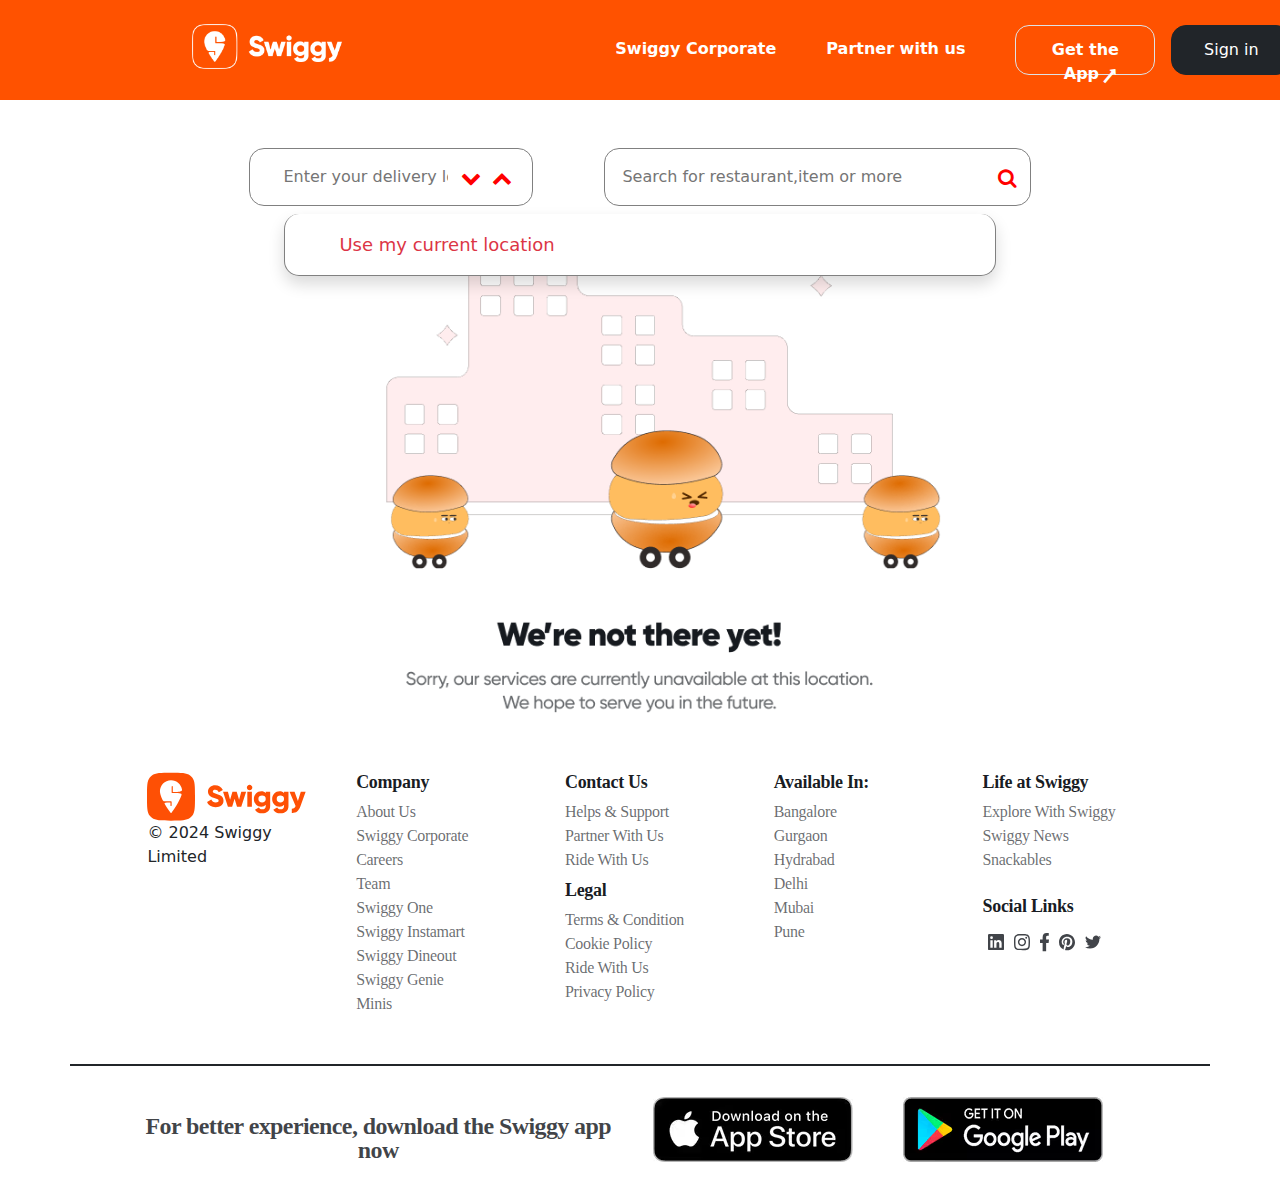
<file: assets/index.html>
<!DOCTYPE html>
<html lang="en">

<head>
    <meta charset="UTF-8">
    <meta name="viewport" content="width=device-width, initial-scale=1.0">
    <title>Swiggy</title>
    <link rel="stylesheet" href="https://cdnjs.cloudflare.com/ajax/libs/font-awesome/4.7.0/css/font-awesome.min.css">
    <link rel="icon" type="image/x-icon" href="/images/favicon.ico">
    <link rel="stylesheet" href="css/style.css">
    <link href="https://cdn.jsdelivr.net/npm/bootstrap@5.3.3/dist/css/bootstrap.min.css" rel="stylesheet"
        integrity="sha384-QWTKZyjpPEjISv5WaRU9OFeRpok6YctnYmDr5pNlyT2bRjXh0JMhjY6hW+ALEwIH" crossorigin="anonymous">
    <script src="https://cdn.jsdelivr.net/npm/bootstrap@5.3.3/dist/js/bootstrap.bundle.min.js"
        integrity="sha384-YvpcrYf0tY3lHB60NNkmXc5s9fDVZLESaAA55NDzOxhy9GkcIdslK1eN7N6jIeHz"
        crossorigin="anonymous"></script>
    <link rel="stylesheet" href="https://cdnjs.cloudflare.com/ajax/libs/font-awesome/6.7.1/css/all.min.css"
        integrity="sha512-5Hs3dF2AEPkpNAR7UiOHba+lRSJNeM2ECkwxUIxC1Q/FLycGTbNapWXB4tP889k5T5Ju8fs4b1P5z/iB4nMfSQ=="
        crossorigin="anonymous" referrerpolicy="no-referrer" />
    <script src="https://code.jquery.com/jquery-3.7.1.js"
        integrity="sha256-eKhayi8LEQwp4NKxN+CfCh+3qOVUtJn3QNZ0TciWLP4=" crossorigin="anonymous"></script>
</head>

<body>

    <div class="header py-4 d-flex ">
        <div class="logo col-lg-5 col-3">
            <div class="logo-inner text-center">
                <img src="image/Swiggy_logo_bml6he.png" alt="" width="150px">
            </div>

        </div>
        <div class="navbar col-9">
            <ul class="d-flex">
                <li class="nav-item">
                    <a class="nav-link" aria-current="page" href="swiggy_corporate.html">Swiggy Corporate</a>
                </li>
                <li class="nav-item">
                    <a class="nav-link" href="#">Partner with us</a>
                </li>

                <li class="nav-item">
                    <a class="nav-link border px-3 get" aria-disabled="true">Get the App<i
                            class="fa fa-long-arrow-up"></i></a>
                </li>
                <button class="btn sign btn-dark" type="button" data-bs-toggle="offcanvas"
                    data-bs-target="#offcanvasRight" aria-controls="offcanvasRight">Sign in</button>
            </ul>
        </div>


        <div class="offcanvas offcanvas-end" tabindex="-1" id="offcanvasRight" aria-labelledby="offcanvasRightLabel">
            <div class="offcanvas-header">
                <button type="button" class="btn-close mt-3 position-absolute left-0" data-bs-dismiss="offcanvas" aria-label="Close"></button>
                <!-- <h5 class="offcanvas-title" id="offcanvasRightLabel">Offcanvas right</h5> -->
                
            </div>
            <div class="offcanvas-body">
                <div class="offcanvas-1">
                    <div class="row">
                        <div class="col-lg-6 col-9 mt-4">
                            <div class="titl">
                                <h2 class="my-2">Login</h2>
                                <span class="border-2" style="font-family: ProximaNova, arial, Helvetica Neue,sans-serif;"><span>or &nbsp;</span><span class="text-danger  text-decoration-none" id="create-account">create an account</span></span>
                                <div class=" border mt-3 border-1 border-dark w-25"></div>
                            </div>
                        </div>
                        <div class="col-lg-6 col-3">
                            <img src="image/Image-login_btpq7r.avif" alt="" width="100px">
                        </div>
                    </div>
                   
                        <form action="">
                            <div class="input-field mt-4">
                             <!-- <label for="mobile">Phone Number</label> -->
                        <input type="tel" maxlength="10" id="mobile" placeholder="Mobile Number">
                    </div>
    
                     
                        <a href="" class="btn   col-lg-12 col-12 rounded-0 mt-4  btn-lg text-center " style="background-color: #FF5200;">Login</a>
                        <p>By clicking on Login, I accept the  <span> Terms & Conditions & Privacy Policy</span></p>
                        <div class="copy-right">
    
                        </div>
                        </form>
                </div>
              
                   
                    <div class="offcanvas-2">
                    <div class="row">
                        <div class="col-lg-8 col-9 mt-4">
                            <div class="titl">
                                <h2 class="my-2">Create Account</h2>
                                <span class="border-2" style="font-family: ProximaNova, arial, Helvetica Neue,sans-serif;"><span>or &nbsp;</span><span  class="text-danger   text-decoration-none" id="login">Login to Your Account</span></span>
                                <div class=" border mt-3 border-1 border-dark w-25"></div>
                            </div>
                        </div>
                        <div class="col-lg-4 col-3">
                            <img src="image/Image-login_btpq7r.avif" alt="" width="100px">
                        </div>
                    </div>
                    <form action="">
                        <div class="input-field mt-4">
                         <!-- <label for="mobile">Phone Number</label> -->
                    <input type="tel" maxlength="10" id="mobile" class="border-bottom border-dark py-2" placeholder="Mobile Number">
                    <input type="text"    placeholder="Name" class="border-bottom border-dark py-2">
                    <input type="email"   placeholder="Email" class="py-2" >

                   
                </div>
                <a href="" class="text-decoration-none">Have a Refferal Code</a>
                 
                    <a href="" class="btn   col-lg-12 col-12 rounded-0 mt-4  btn-lg text-center " style="background-color: #FF5200;">Continue</a>
                    <p>By clicking on Login, I accept the  <span> Terms & Conditions & Privacy Policy</span></p>
                    <div class="copy-right">

                    </div>
                    </form>
                </div>
            </div>
        </div>
    </div>

    <div class="main">
        <div class="row  block location justify-content-around col-lg-8 col-12   m-auto mt-5" style="height: 50px;">
            <div class="input-field  col-4 col-lg-4 d-flex justify-content-around">

                <i class="fa-solid  mt-1 fa-location-dot"></i>

                <input type="text" id="location" class="col-lg-8 col-6" placeholder="Enter your delivery location">
                <i class="fa fa-chevron-down mt-1"></i>
                <i class="fa fa-chevron-up mt-1 "></i>
            </div>

            <div class="input-field search col-7  col-lg-6 d-flex  ">
                <input type="text" class="col-lg-11 col-10" placeholder="Search for restaurant,item or more">
                <i class="fa fa-search mt-1 ms-3 "></i>
            </div>
            </a>

            <div class="cart c-location py-3 px-5 mt-2 col-10 col-lg-10 shadow" tabindex="0" id="cart">
                <button href="" class="text-danger border-0 bg-transparent" role="button" id="getLocation">Use my
                    current location</button>
            </div>

        </div>
        <div class="img text-center mt-5">
            <img src="image/hero-image.png" class="col-lg-7 col-10 m-auto" alt="">
        </div>
    </div>

    <div class="container">
        <div class="row footer border-bottom border-2 border-dark p-5 d-flex">
            <div class="col-lg-2 col-sm-6  mx-auto">
                <img src="image/footer-logo.svg" alt="">
                <p>© 2024 Swiggy Limited</p>
            </div>
            <div class="col-lg-2 col-sm-6  mx-auto">
                <div class="title">
                    <h5>Company</h5>
                    <li><a href="">About Us</a></li>
                    <li><a href="">Swiggy Corporate</a></li>
                    <li><a href="">Careers</a></li>
                    <li><a href="">Team</a></li>
                    <li><a href="">Swiggy One</a></li>
                    <li><a href="">Swiggy Instamart</a></li>
                    <li><a href="">Swiggy Dineout</a></li>
                    <li><a href="">Swiggy Genie</a></li>
                    <li><a href="">Minis</a></li>
                </div>
            </div>

            <div class="col-lg-2 col-sm-6  mx-auto">
                <div class="title">
                    <h5>Contact Us</h5>
                    <li><a href="">Helps & Support</a></li>
                    <li><a href="">Partner With Us</a></li>
                    <li><a href="">Ride With Us</a></li>
                </div>
                <div class="title mt-2 my-auto">
                    <h5>Legal</h5>
                    <li><a href="">Terms & Condition</a></li>
                    <li><a href=""> Cookie Policy</a></li>
                    <li><a href="">Ride With Us</a></li>
                    <li><a href="">Privacy Policy</a></li>
                </div>
            </div>
            <div class="col-lg-2 col-sm-6  mx-auto">
                <div class="title">
                    <h5>Available In:</h5>
                    <li><a href="">Bangalore</a></li>
                    <li><a href="">Gurgaon</a></li>
                    <li><a href="">Hydrabad</a></li>
                    <li><a href="">Delhi</a></li>
                    <li><a href="">Mubai</a></li>
                    <li><a href="">Pune</a></li>
                </div>
            </div>
            <div class="col-lg-2 col-sm-6  mx-auto">
                <div class="title">
                    <h5>Life at Swiggy</h5>
                    <li><a href="">Explore With Swiggy</a></li>
                    <li><a href="">Swiggy News</a></li>
                    <li><a href="">Snackables</a></li>
                </div>
                <div class="title mt-4">
                    <h5>Social Links</h5>
                    <div class="social d-flex">
                        <li><a href=""><img src="image/Linkedin.svg" alt=""></a></li>
                        <li><a href=""><img src="image/icon-instagram.svg" alt=""></a></li>
                        <li><a href=""><img src="image/icon-facebook.svg" alt=""></a></li>
                        <li><a href=""><img src="image/icon-pinterest.svg" alt=""></a></li>
                        <li><a href=""><img src="image/Twitter.svg" alt=""></a></li>
                    </div>
                </div>
            </div>
        </div>
        <div class="last-footer ">
            <div class="text-center row col-lg-11  py-4 m-auto d-flex">
                <div class="row">
                    <div class="text col-lg-6  m-auto col-12  mt-4 ">
                        For better experience, download the Swiggy app now
                    </div>
                    <div class="btn m-auto col-lg-3 col-12">
                        <a href=""><img src="image/icon-AppStore_lg30tv.avif" alt=""></a>
                    </div>
                    <div class="btn col-12 col-lg-3 m-auto ">
                        <a href=""><img src="image/icon-GooglePlay_1_zixjxl.avif" alt=""></a>
                    </div>
                </div>
            </div>
        </div>
    </div>
</body>

<script>
    $(document).ready(function () {
        $(".fa-chevron-up").hide();
        $(".c-location").hide();
        $(".fa-chevron-down").show();
        $(".fa-chevron-down").click(function () {

            $(".fa-chevron-up").show();
            $(".c-location").show();
            $(".fa-chevron-down").hide();
        })
        $(".fa-chevron-up").click(function () {
            $(".fa-chevron-down").show();
            $(".c-location").hide();
            $(".fa-chevron-up").hide();
        })
        $(".search").click(function () {
            location.href = "search.html";
        })

        $(".offcanvas-2").hide();
        $("#create-account").click(function(){

        
            $(".offcanvas-2").show();
            $(".offcanvas-1").hide();
        })

        $("#login").click(function(){
            $(".offcanvas-1").show();
            $(".offcanvas-2").hide();
        })

        // $("#mobile").focus(function(){
        //     $(this).toggleClass(function(){
        //         $("label").css("margin-top","-20px");
        //     })

        // })



    })
</script>
<script>
    const button = document.getElementById('getLocation');
    const locationInput = document.getElementById('location');
    const cart = document.getElementById('cart');

    // Function to get the current location
    button.addEventListener('click', () => {
        if (navigator.geolocation) {
            navigator.geolocation.getCurrentPosition(
                (position) => {
                    const latitude = position.coords.latitude;
                    const longitude = position.coords.longitude;
                    locationInput.value = `Lat: ${latitude}, Lng: ${longitude}`;


                    cart.style.display = 'none';

                },
                (error) => {
                    switch (error.code) {
                        case error.PERMISSION_DENIED:
                            alert('User denied the request for Geolocation.');
                            break;
                        case error.POSITION_UNAVAILABLE:
                            alert('Location information is unavailable.');
                            break;
                        case error.TIMEOUT:
                            alert('The request to get user location timed out.');
                            break;
                        case error.UNKNOWN_ERROR:
                            alert('An unknown error occurred.');
                            break;
                    }
                }
            );
        } else {
            alert('Geolocation is not supported by this browser.');
        }
    });
</script>

</html>
</file>
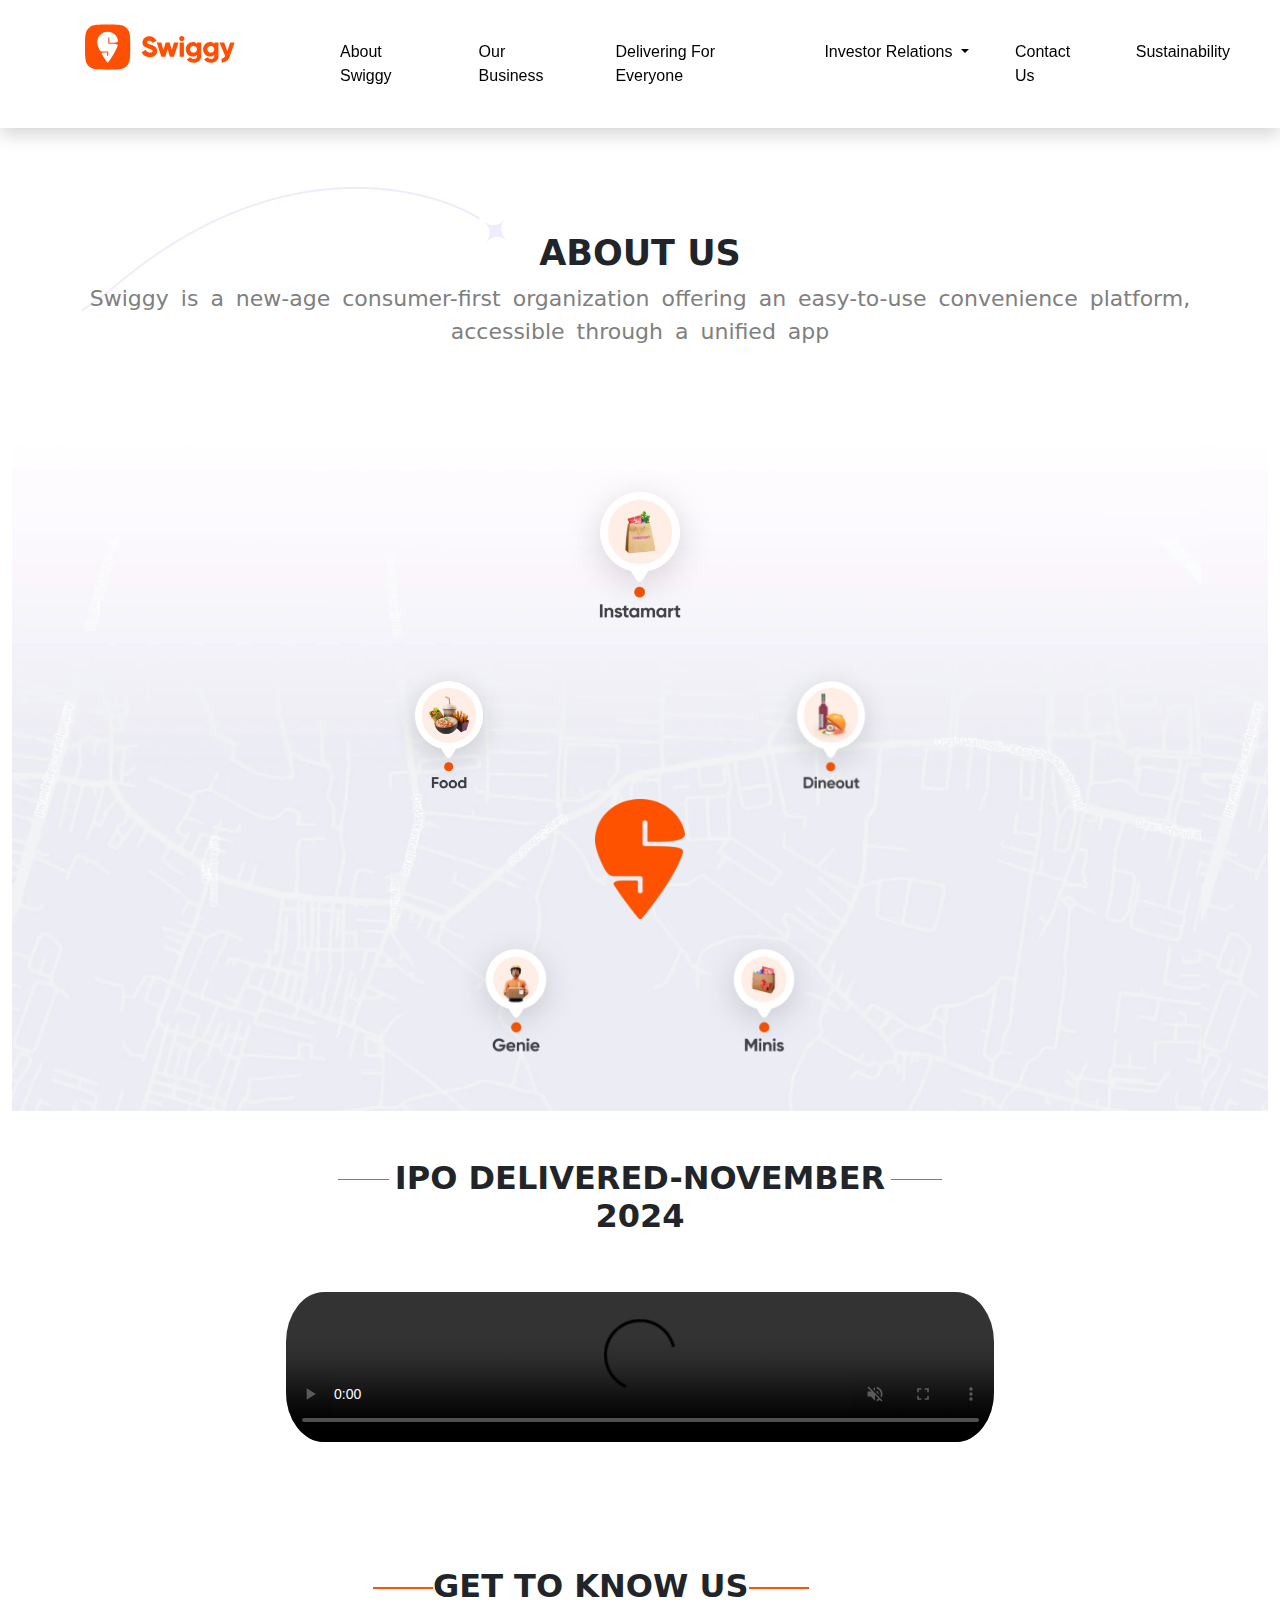
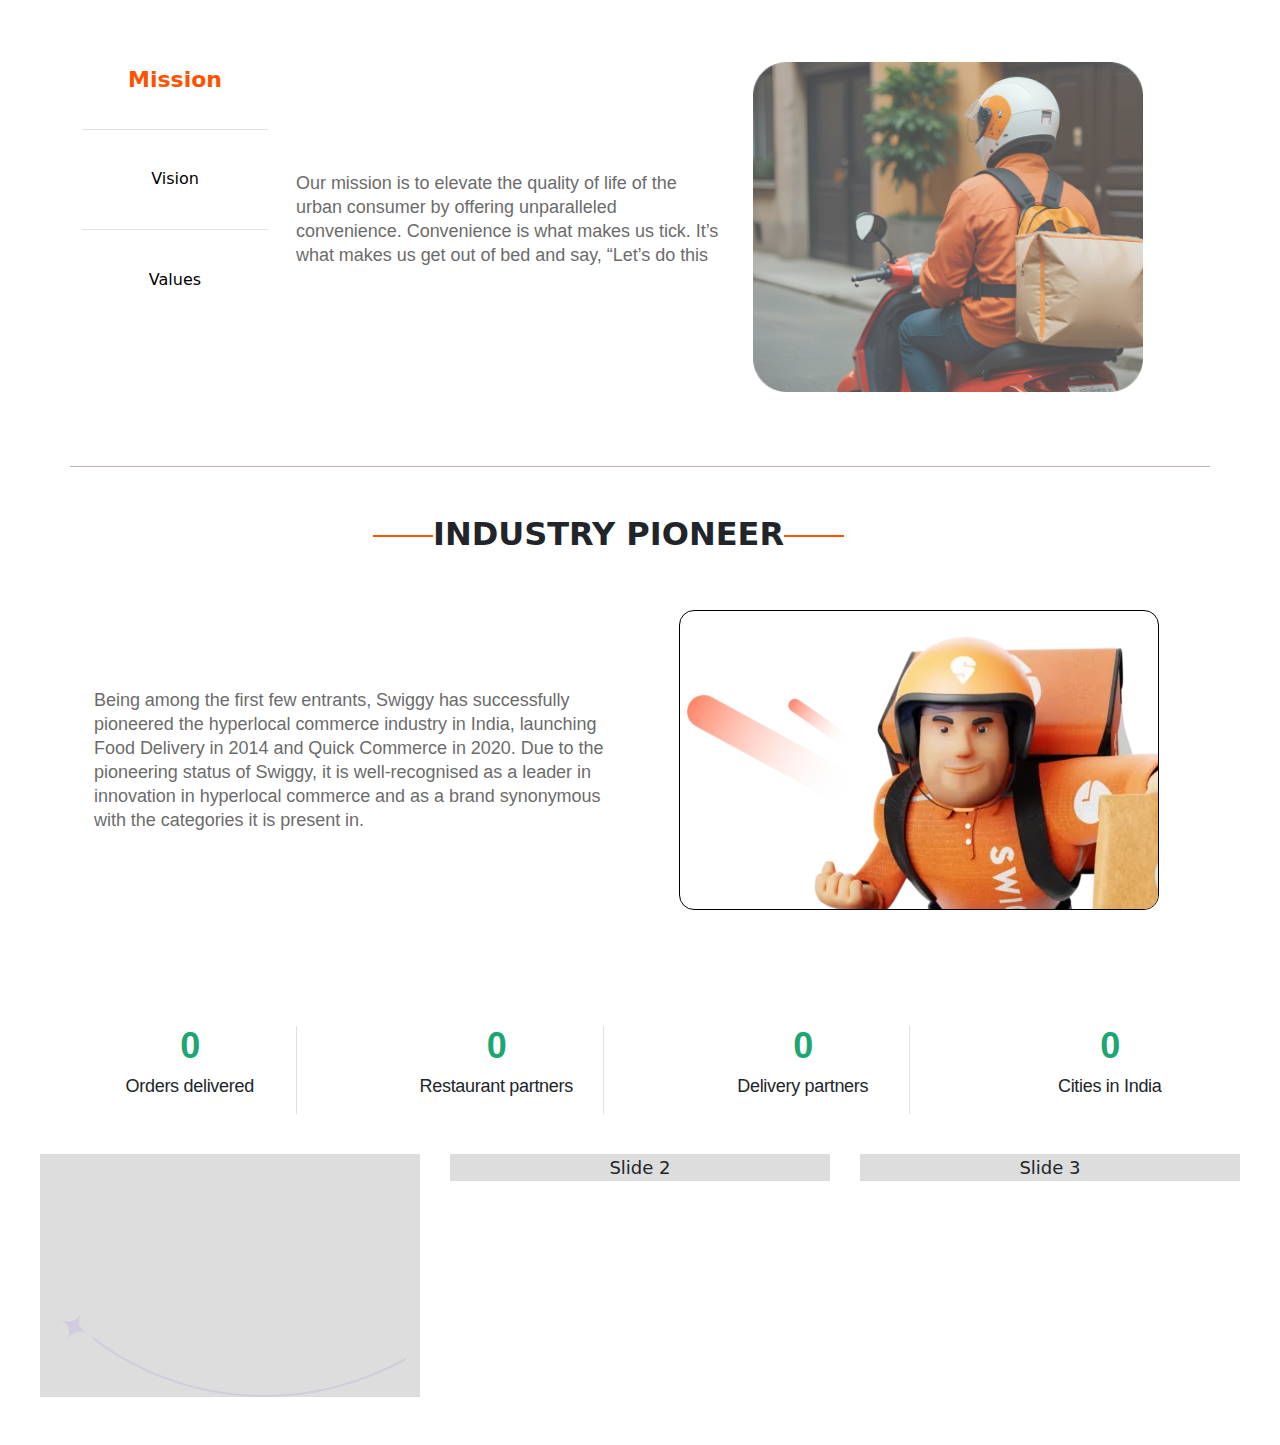
<file: assets/swiggy_corporate.html>
<!DOCTYPE html>
<html lang="en">

<head>
    <meta charset="UTF-8">
    <meta name="viewport" content="width=device-width, initial-scale=1.0">
    <title>Swiggy Corporate</title>
    <link rel="stylesheet" href="https://cdnjs.cloudflare.com/ajax/libs/font-awesome/4.7.0/css/font-awesome.min.css">
    <link rel="icon" type="image/x-icon" href="/images/favicon.ico">
    <!-- <link rel="stylesheet" href="css/style.css"> -->
    <link href="https://cdn.jsdelivr.net/npm/bootstrap@5.3.3/dist/css/bootstrap.min.css" rel="stylesheet"
        integrity="sha384-QWTKZyjpPEjISv5WaRU9OFeRpok6YctnYmDr5pNlyT2bRjXh0JMhjY6hW+ALEwIH" crossorigin="anonymous">
    <script src="https://cdn.jsdelivr.net/npm/bootstrap@5.3.3/dist/js/bootstrap.bundle.min.js"
        integrity="sha384-YvpcrYf0tY3lHB60NNkmXc5s9fDVZLESaAA55NDzOxhy9GkcIdslK1eN7N6jIeHz"
        crossorigin="anonymous"></script>
    <link rel="stylesheet" href="https://cdnjs.cloudflare.com/ajax/libs/font-awesome/6.7.1/css/all.min.css"
        integrity="sha512-5Hs3dF2AEPkpNAR7UiOHba+lRSJNeM2ECkwxUIxC1Q/FLycGTbNapWXB4tP889k5T5Ju8fs4b1P5z/iB4nMfSQ=="
        crossorigin="anonymous" referrerpolicy="no-referrer" />
    <script src="https://code.jquery.com/jquery-3.7.1.js"
        integrity="sha256-eKhayi8LEQwp4NKxN+CfCh+3qOVUtJn3QNZ0TciWLP4=" crossorigin="anonymous"></script>
        <link rel="stylesheet" href="https://unpkg.com/swiper/swiper-bundle.min.css" />
        <script src="https://unpkg.com/swiper/swiper-bundle.min.js"></script>
        
    </head>

<style>
    .header {
        position: sticky;
        top: 0;
        z-index: 1000;
        background-color: white;

    }

    .header .logo img {
        width: 150px;
    }

    /* Show dropdown on hover with a delay */
    .navbar .dropdown:hover .dropdown-menu {
        display: block;
        margin-top: 0;
        /* Optional: Adjust to align dropdown */
        transition: opacity 0.3s ease-in-out;
        /* Smooth transition */
        opacity: 1;
        /* Ensure visibility */
        border: none;
    }

    /* Hide dropdown by default */
    .navbar .dropdown .dropdown-menu {
        opacity: 0;
        transition: opacity 0.3s ease-in-out;
        /* Smooth transition for hiding */
        pointer-events: none;
        /* Prevent interaction while hidden */
    }

    .navbar .dropdown:hover .dropdown-menu {
        pointer-events: auto;
        /* Allow interaction on hover */
    }

    .navbar-nav li {
        margin-right: 30px;
    }

    .navbar-nav li a {

        font-family: Arial, Helvetica, sans-serif;
        font-weight: 500;
        color: black;

    }

    .navbar-nav li a:hover {
        border-bottom: 2px solid #FF5200;
        color: #FF5200;
        transition: 0.3s;

    }

    .about-top {
        background-image: url(image/about-hero.webp);
        /* background-image: url(image/abou-hero2.webp); */
        background-repeat: no-repeat;
        margin-top: 5%;
    }

    .about-top h4 {
        font-size: 35px;
        font-weight: 900;
    }

    .about-top p {
        font-size: 22px;
        color: gray;
        word-spacing: 5px;
    }

    .about-icon {
        background-image: url(image/about-banner-image-scaled.webp);
        background-size: contain;
    }

    .about-icon img {
        width: 160px;
    }

    .instamart img {
        position: absolute;
        top: 0;
    }

    .flex .row .col-lg-6,
    .col-lg-5 .p {
        color: var(--e-global-color-cda8d89);
        font-family: "Gilroy", Sans-serif;
        font-size: 18px;
        font-weight: 500;
        margin: auto;
        line-height: 24px;
        letter-spacing: -0.03px;
        margin: auto;
        color: rgb(45, 44, 44);
        padding-right: 20px;
        opacity: 0.7;
    }

    .nav button {
        border: none;
        outline: none;
        background-color: transparent;
    }

    .active-btn {
        color: #FF5200;
        font-weight: bold;
        font-size: 22px;
        transition: .3s;
    }

    .nav button:focus {
        color: #FF5200;
        font-weight: bold;
        font-size: 22px;
        transition: .3s;
    }

    .nav button:focus::after {
        content: '→';
        font-size: 1.2em;
        margin-left: 5px;
        font-weight: bold;
    }

    .get-know {
        margin-top: 10%;
    }

    .get-know .container .flex {
        display: flex;
    }

    .nav-pills {
        flex-direction: column;
    }

    .nav-pills button {
        height: 100px;
    }

    @media screen and (min-width:601px) {
        .get-know .container {
            height: 500px;
            border-bottom: 1px solid rgb(195, 177, 177);
        }

    }

    @media screen and (max-width:600px) {

        .nav-pills {
            flex-direction: row;
            justify-content: space-around;
            height: 70px;
        }

        .nav-pills button {
            height: 50px;
            border: 1px solid gray;
            border-radius: 10px;
            padding: 7px;
        }

        .nav-pills button:focus {
            background-color: #FF5200;
            color: white;
            font-size: 14px;
            transition: .3s;

        }

        .get-know .container .flex {
            display: block;
        }
    }

    .industry .col-lg-9 {
        border-radius: 15px;
        overflow: hidden;
        border: 1px solid black;
        width: 90%;
        height: 300px;
        margin: auto;
    }

    .industry img:hover {
        transform: scale(1.1);
        /* Scale the image */

    }

    .industry .col-lg-6 p {
        color: var(--e-global-color-cda8d89);
        font-family: "Gilroy", Sans-serif;
        font-size: 18px;
        font-weight: 500;
        line-height: 24px;
        letter-spacing: -0.03px;
        margin: auto;
        color: rgb(45, 44, 44);
        padding-right: 20px;
        opacity: 0.7;
        margin: auto;
    }

    .top {
        display: flex;
        text-align: center;
    }

    .line {
        width: 60px;
        height: 1.5px;
        background-color: #FF5200;
        margin-top: 20px;
    }

    .counter .col-lg-2 {
        text-align: center;
        margin: 20px;
        padding: 0px 10px 0px 0px;
    }

    .counter {
        padding-left: 30px;
        margin-top: 7%;
        padding-bottom: 20px;
    }

    .counter h2 {
        --counter-prefix-grow: 0;
    --counter-suffix-grow: 1;
    --counter-number-grow: 0;
    gap: 0px;
     color: #1ba672;
    font-family: "Gilroy", Sans-serif;
    font-size: 36px;
    font-weight: 800;
    line-height: 40px;
    letter-spacing: -0.8px;
    }

    .counter p {
        justify-content: start;
    font-family: "Gilroy", Sans-serif;
    font-size: 18px;
    font-weight: 500;
    line-height: 24px;
    letter-spacing: -0.3px;
    }
    .e-n-carousel {
  width: 100%;
  max-width: 1200px;
  margin: auto;
}

.swiper-slide {
  text-align: center;
  font-size: 18px;
  background: #ddd;
  /* Ensure slide fills container */
  display: flex;
  justify-content: center;
  align-items: center;
}

</style>

<body>
    <div class="container-fluid">


        <div class="header row  shadow py-4">

            <div class="col-lg-3 mx-auto col-3   text-center ">
                <div class="logo">
                    <img src="image/footer-logo.svg">
                </div>
            </div>
            <div class="col-lg-9 col-9">
                <nav class="navbar float-end navbar-expand-lg navbar-light ">

                    <button class="navbar-toggler" type="button" data-bs-toggle="collapse"
                        data-bs-target="#navbarSupportedContent" aria-controls="navbarSupportedContent"
                        aria-expanded="false" aria-label="Toggle navigation">
                        <span class="navbar-toggler-icon"></span>
                    </button>

                    <div class="collapse navbar-collapse" id="navbarSupportedContent">
                        <ul class="navbar-nav me-auto mb-2 mb-lg-0">
                            <li class="nav-item">
                                <a class="nav-link" href="#">About Swiggy</a>
                            </li>
                            <li class="nav-item">
                                <a class="nav-link" href="#">Our Business</a>
                            </li>
                            <li class="nav-item">
                                <a class="nav-link" href="#">Delivering For Everyone</a>
                            </li>
                            <li class="nav-item dropdown">
                                <a class="nav-link dropdown-toggle" href="#" id="navbarDropdown" role="button"
                                    data-bs-toggle="dropdown" aria-expanded="false">
                                    Investor Relations
                                </a>
                                <ul class="dropdown-menu" aria-labelledby="navbarDropdown">
                                    <li><a class="dropdown-item" href="#">Action</a></li>
                                    <li><a class="dropdown-item" href="#">Another action</a></li>
                                    <li>
                                        <hr class="dropdown-divider">
                                    </li>
                                    <li><a class="dropdown-item" href="#">Something else here</a></li>
                                </ul>
                            </li>
                            <li class="nav-item">
                                <a class="nav-link" href="#">Contact Us</a>
                            </li>
                            <li class="nav-item">
                                <a class="nav-link" href="#">Sustainability</a>
                            </li>
                        </ul>
                    </div>

                </nav>
            </div>
        </div>
        <div class="hero">
            <div class="container">
                <div class="about-top py-5 text-center">
                    <h4>ABOUT US</h4>
                    <p>Swiggy is a new-age consumer-first organization offering an easy-to-use convenience platform,
                        accessible through a unified app</p>
                </div>
            </div>

            <div class="about-icon bg-transparent">
                <div class="col-lg-8 p-5 pb-5 m-auto ">
                    <img src="image/instamart-1-282x300.webp" class="row mx-auto   instamart" alt=""><br>
                    <div class="row justify-content-around">
                        <img src="image/food.webp" alt="">
                        <img src="image/dineout-282x300.webp" alt="">
                    </div>
                    <img src="image/swiggy-sign-198x300.webp" class="m-auto row col-lg-1" alt=""
                        style="width: 90px; height: 120px;">

                    <div class="row col-lg-8  m-auto justify-content-around">
                        <img src="image/genie-1-283x300.webp" class="col-lg-3" alt="">

                        <img src="image/minis-1-283x300.webp" class="col-lg-3" alt="">
                    </div>
                </div>
            </div>

            <div class="ipo-deliver mt-5">
                <div class="top row m-auto ">
                    <div class="col-lg-6   m-auto d-flex">
                        <div class="line"></div>
                        <h2 class="fw-bold">IPO DELIVERED-NOVEMBER 2024</h2>
                        <div class="line"></div>
                    </div>

                </div>

                <div class="video mt-5 m-auto row ">
                    <video class="m-auto col-lg-7 col-10" id="video" width="600" controls="" muted=""
                        style="border-radius: 50px;">
                        <source
                            src="https://www.swiggy.com/corporate/wp-content/uploads/2024/11/WhatsApp-Video-2024-11-18-at-15.49.51.mp4"
                            type="video/mp4">
                        Your browser does not support the video tag.
                    </video>
                </div>
            </div>


            <div class="get-know ">
                <div class="container">

                    <div class="top row m-auto ">
                        <div class="col-lg-6  m-auto d-flex">
                            <div class="line"></div>
                            <h2 class="fw-bold">GET TO KNOW US</h2>
                            <div class="line"></div>
                        </div>

                    </div>
                    <div class="flex mt-3 pb-5 align-items-start">
                        <div class="nav mb-5 col-lg-2   nav-pills me-3" id="v-pills-tab" role="tablist"
                            aria-orientation="vertical">
                            <button class="active active-btn border-bottom" id="v-pills-home-tab" data-bs-toggle="pill"
                                data-bs-target="#v-pills-home" type="button" role="tab" aria-controls="v-pills-home"
                                aria-selected="true">Mission</button>
                            <button class="border-bottom dicable-btn" id="v-pills-profile-tab" data-bs-toggle="pill"
                                data-bs-target="#v-pills-profile" type="button" role="tab"
                                aria-controls="v-pills-profile" aria-selected="false">Vision</button>
                            <button id="v-pills-messages-tab dicable-btn" data-bs-toggle="pill"
                                data-bs-target="#v-pills-messages" type="button" role="tab"
                                aria-controls="v-pills-messages" aria-selected="false">Values</button>
                        </div>
                        <div class="tab-content " id="v-pills-tabContent">
                            <div class="tab-pane fade show active" id="v-pills-home" role="tabpanel"
                                aria-labelledby="v-pills-home-tab">
                                <div class="row m-auto mt-3">
                                    <div class="col-lg-6   my-auto">
                                        <p class="m-auto">Our mission is to elevate the quality of life of the urban
                                            consumer by offering unparalleled convenience. Convenience is what makes us
                                            tick. It’s what makes us get out of bed and say, “Let’s do this</p>
                                    </div>
                                    <div class="col-lg-6 mt-3">
                                        <img class="m-auto col-11" src="image/Mission.png" alt="">
                                    </div>
                                </div>
                            </div>


                            <div class="tab-pane fade show" id="v-pills-profile" role="tabpanel"
                                aria-labelledby="v-pills-profile-tab">
                                <div class="row mt-3 m-auto">
                                    <div class="col-lg-6 m-auto mt-3">
                                        <iframe class="elementor-video  m-auto  " frameborder="0" allowfullscreen
                                            allow="accelerometer; autoplay; clipboard-write; encrypted-media; gyroscope; picture-in-picture; web-share"
                                            referrerpolicy="strict-origin-when-cross-origin" title="Swiggy Vision"
                                            width="640" height="360"
                                            src="https://www.youtube.com/embed/fLz2fgU_x1Q?controls=1&rel=0&playsinline…=0&autoplay=0&enablejsapi=1&origin=https%3A%2F%2Fwww.swiggy.com&widgetid=1"
                                            id="widget2" style="border-radius: 50px;"></iframe>
                                    </div>

                                </div>
                            </div>
                            <div class="tab-pane fade" id="v-pills-messages" role="tabpanel"
                                aria-labelledby="v-pills-messages-tab">
                                <div class="row mt-3 m-auto mx-5">
                                    <div class="col-lg-5    my-auto">
                                        <p class="p"> Our actions are strongly defined by the Swiggy values. Through
                                            ups, downs, and everything in between; Swiggsters put these values into
                                            practice in their everyday ways of working. Read on to get a taste of how
                                            Swiggsters live and breathe these values and how it forms the backbone of
                                            our culture.</p>

                                        <a href="" class="btn btn-danger mt-5">Know More</a>
                                    </div>
                                    <div class="col-lg-5 mt-3">
                                        <div class="html5-video-player      ytp-exp-bottom-control-flexbox ytp-modern-caption ytp-livebadge-color-control ytp-title-enable-channel-logo ytp-fine-scrubbing-exp ytp-embed ytp-embed-playlist ytp-touch-mode ytp-fit-cover-video paused-mode"
                                            tabindex="-1" id="movie_player"
                                            data-version="/s/player/b46bb280/player_ias.vflset/en_US/base.js"
                                            aria-label="YouTube Video Player">
                                            <iframe width="442" height="330"
                                                src="https://www.youtube.com/embed/TjEK0MbJUz4"
                                                title="Swiggy Values Unboxed - 2021" frameborder="0"
                                                allow="accelerometer; autoplay; clipboard-write; encrypted-media; gyroscope; picture-in-picture; web-share"
                                                referrerpolicy="strict-origin-when-cross-origin" allowfullscreen
                                                style="border-radius: 50px;"></iframe>
                                        </div>
                                    </div>
                                </div>
                            </div>

                        </div>
                    </div>
                </div>
            </div>

            <div class="industry container mt-5">
                <div class="top row m-auto  ">
                    <div class="col-lg-6   m-auto d-flex">
                        <div class="line"></div>
                        <h2 class="fw-bold">INDUSTRY PIONEER</h2>
                        <div class="line"></div>
                    </div>

                </div>
                <div class="row py-5 m-auto">
                    <div class="col-lg-6  m-auto">

                        <p>Being among the first few entrants, Swiggy has successfully pioneered the hyperlocal commerce
                            industry in India, launching Food Delivery in 2014 and Quick Commerce in 2020. Due to the
                            pioneering status of Swiggy, it is well-recognised as a leader in innovation in hyperlocal
                            commerce and as a brand synonymous with the categories it is present in.</p>


                    </div>
                    <div class="col-lg-6 m-auto  image">
                        <div class="col-lg-9">
                            <img class="" src="image/Group-1116602947-768x507.webp" alt="">
                        </div>
                    </div>
                </div>
            </div>
            <div class="counter mt-5 row justify-content-around  m-auto">
                <div class="col-lg-2 col-md-3 col-sm-6 border-end">
                    <h2 class="counter-value" data-target="3">0</h2><span class="d-none">&nbsp; Billion</span>
                    <p>Orders delivered</p>
                </div>
                <div class="col-lg-2 col-md-3 col-sm-6 border-end">
                    <h2 class="counter-value" data-target="220">0</h2><span class="d-none">&nbsp;k+</span>
                    <p>Restaurant partners</p>
                </div>
                <div class="col-lg-2 col-md-3 col-sm-6 border-end">
                    <h2 class="counter-value" data-target="520">0</h2><span class="d-none">&nbsp;k+</span>
                    <p>Delivery partners</p>
                </div>
                <div class="col-lg-2 col-md-3 col-sm-6">
                    <h2 class="counter-value" data-target="680">0</h2><span class="d-none">&nbsp;+</span>
                    <p>Cities in India</p>
                </div>
            </div>


            <div class="swiper mb-5 e-n-carousel">
                <div class="swiper-wrapper">
                  <div class="swiper-slide"><img src="image/abou-hero2.webp" alt=""></div>
                  <div class="swiper-slide">Slide 2</div>
                  <div class="swiper-slide">Slide 3</div>
                  <!-- Add more slides as needed -->
                </div>
                <!-- Optional navigation buttons -->
                <div class="swiper-button-next"></div>
                <div class="swiper-button-prev"></div>
                <!-- Optional pagination -->
                <div class="swiper-pagination"></div>
              </div>
              
        </div>
    </div>
</body>
<script>
    $(document).ready(function () {
        $(".dicable-btn").click(function () {
            $(".active-btn").removeClass("active-btn");
        })
    })
</script>
<script>
    const counters = document.querySelectorAll('.counter-value');
    let scrolled = false;

    function animateCounters() {
        counters.forEach(counter => {
            const target = +counter.getAttribute('data-target');
            const speed = 2000; // Total duration in milliseconds
            const increment = target / (speed / 20); // Adjust increment based on speed
            const suffix = counter.nextElementSibling ? counter.nextElementSibling.innerText : '';

            const updateCount = () => {
                const current = +counter.innerText;
                if (current < target) {
                    counter.innerText = Math.ceil(current + increment);
                    setTimeout(updateCount, 10); // Animation step duration
                } else {
                    counter.innerText = target; // Ensure final value matches target
                    if (suffix) {
                        counter.innerText += suffix; // Append suffix
                    }
                }
            };
            updateCount();
        });
    }

    function isVisible(element) {
        const rect = element.getBoundingClientRect();
        return rect.top >= 0 && rect.bottom <= (window.innerHeight || document.documentElement.clientHeight);
    }

    window.addEventListener('scroll', () => {
        if (!scrolled) {
            const counterSection = document.querySelector('.counter');
            if (isVisible(counterSection)) {
                scrolled = true;
                animateCounters();
            }
        }
    });

    const swiper = new Swiper('.e-n-carousel', {
  direction: 'horizontal', // Default is horizontal; change to 'vertical' for vertical scrolling
  loop: true, // Enable continuous loop mode
  autoplay: {
    delay: 3000, // Auto-slide delay in milliseconds
    disableOnInteraction: false, // Continue autoplay after user interaction
  },
  pagination: {
    el: '.swiper-pagination', // Enable pagination dots
    clickable: true,
  },
  navigation: {
    nextEl: '.swiper-button-next', // Next button
    prevEl: '.swiper-button-prev', // Previous button
  },
  slidesPerView: 1, // Number of slides visible at once
  spaceBetween: 10, // Space between slides in pixels

  breakpoints: {
  640: {
    slidesPerView: 1,
    spaceBetween: 10,
  },
  768: {
    slidesPerView: 2,
    spaceBetween: 20,
  },
  1024: {
    slidesPerView: 3,
    spaceBetween: 30,
  },
}

});

</script>

</html>
</file>
<file: assets/css/style.css>
body {
   width: 100%;
   overflow-x: hidden;
}

.header {
   background-color: #FF5200;
   height: 100px;
}

.navbar ul li {
   list-style: none;
   margin: 5px 0px 0px 50px;
}

.navbar ul li a {
   color: white;
   text-decoration: none;
   font-weight: 700;

}

.navbar ul .get {
   border: 1px solid white;
   width: 140px;
   margin-top: -12px;
   border-radius: 14px;
   text-align: center;
   height: 50px;
   padding-top: 12px;
}

.navbar ul .get i {
   font-size: 18px;
   color: rgb(255, 255, 255);
   rotate: 40deg;
   height: 40px;

}

.btn-dark {
   height: 50px;
   width: 120px;
   border-radius: 14px;
   margin-top: -7px;
   margin-left: 16px;
}

.navbar button {
   border-radius: 15px;
}

@media screen and (max-width:600px) {

   /* .header{
      height: 20px
   } */
   .logo img {
      width: 80px;
   }

   .navbar ul li {
      list-style: none;
     margin: auto;
   }

   .navbar ul li a {
      font-size:7px;
   }

   .navbar ul .get {
      list-style: none;
      width: 80px;
      height: 20px;
      margin-top: 1px;
      padding-top: 5px;
   }

   .navbar ul .get i {
      height: 10px;
      font-size: 7px;
   }

   .btn-dark {
      height: 25px;
      width: 60px;
      border-radius: 14px;
      margin-top: 7px;
      margin-left: 16px;

   }
   .offcanvas{
      max-width: 50%;
   }

   .navbar button {
      font-size: 10px;
   }

   .input-field input::placeholder {
      /* font: 1.25rem/3 sans-serif; */
      font-size: 14px;
   }
   
   .main .input-field {
      border: 1px solid gray;
      padding: 10px;
      border-radius: 15px;
       
   }
   
   .main .input-field input {
      border: none;
      outline: none;
   }
   
   .main .input-field i {
      font-size: 5px;
      color: red;
   }
}

.main .input-field {
   border: 1px solid gray;
   padding: 15px;
   border-radius: 15px;
}

.main .input-field input {
   border: none;
   outline: none;
}

.main .input-field i {
   font-size: 20px;
   color: red;
}

.c-location {
   border-radius: 15px;
   border-bottom: 0.5px solid gray;
   border-right: 0.5px solid gray;
   border-left: 0.5px solid gray;
   font-size: 18px;
   z-index: 3;
   background-color: white;
}

.c-location a {
   text-decoration: none;
   color: red;
   font-weight: 700;
}

.input-field .fa-search {
   float: right;
}

.input-field input::placeholder {
   font-size: 16px;
}

.footer .col-lg-2 {
   margin-top: 10px;
}

.footer .col-lg-2 li {
   list-style: none;
}

.footer .col-lg-2 li a {
   text-decoration: none;
   font-family: Gilroy;
   font-weight: 200;
   font-size: 16px;
   line-height: 19px;
   letter-spacing: -0.3px;
   color: rgba(2, 6, 12, 0.6);
}

.footer .col-lg-2 .title h5 {
   font-family: Gilroy_Bold;
   font-weight: 700;
   font-size: 18px;
   line-height: 20px;
   letter-spacing: -0.3px;
   color: rgba(2, 6, 12, 0.92);
}

.last-footer .text {
   font-family: Gilroy;
   font-weight: 600;
   font-size: 24px;
   line-height: 24px;
   letter-spacing: -0.6px;
   color: rgba(2, 6, 12, 0.75);
}

.social li {
   margin: 5px;
}
.offcanvas-body  .input-field {
   border:1px solid gray;
   padding: 10px;
   margin-top: 10px;
 
}
.offcanvas-body .input-field input::placeholder{
   color: red;
   opacity: 0.5;
}
.offcanvas-body  .input-field input{
   width: 100%;
   border: none;
   outline: none;
}
 .offcanvas-body form p {
   color: gray;
   font-family: ProximaNova, arial, Helvetica Neue,sans-serif;
   font-size: 12px;
   margin-top: 10px;
   font-weight: 500;
 }
 .offcanvas-body form span{
   color: black;
 }

 /* label {
   position: absolute;
   left: 2;
   padding-left: 20px;
   line-height: 20px;
   font-size: 17px;
   cursor: text;
   -webkit-transition: .2s ease;
   transition: .2s ease;
   width: 100%;
   color: #93959f;
   will-change: transform, color, font-size;
   pointer-events: none;
   font-weight: 400;
} */
</file>
